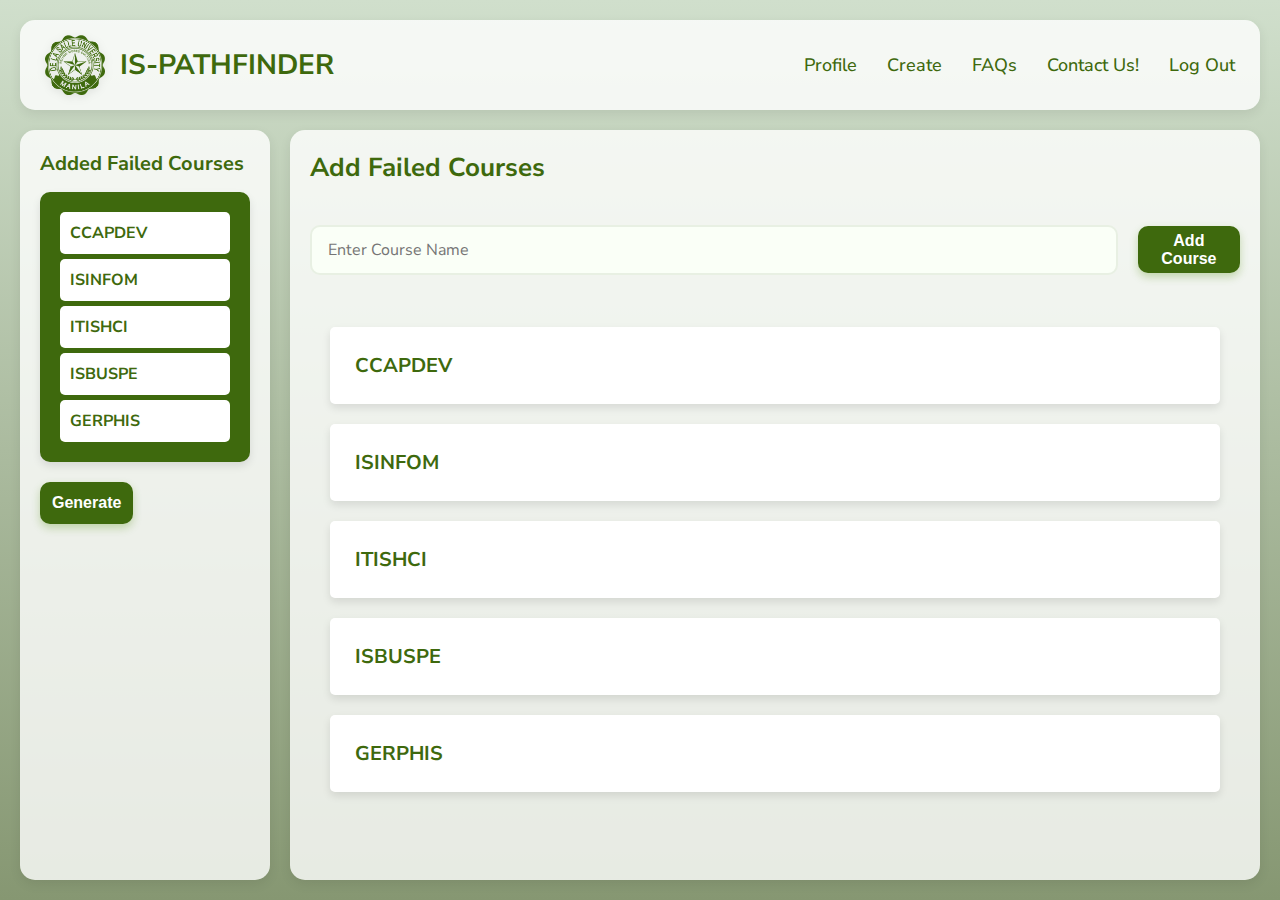
<file: index.html>
<!DOCTYPE html>

<head>
    <meta charset="UTF-8">
    <title>ID 124 - Course Management</title>
    <link rel="stylesheet" href="styles.css">
</head>

<body>
    <div class="container">
        <header class="topnav">
            <div class="logo-wrapper">
                <img src="images/logo.png" alt="Logo" class="logo">
                <h1>IS-PATHFINDER</h1>
            </div>
            <nav class="nav-links">
                <a href="user-profile.html">Profile</a>
                <a href="index.html">Create</a>
                <a href="faqs.html">FAQs</a>
                <a href="contact-us.html">Contact Us!</a>
                <a href="log-in.html">Log Out</a>
            </nav>
        </header>

        <div class="sidebar">
            <p>Added Failed Courses</p>
            <ul class="failed-course">
                <li>CCAPDEV</li>
                <li>ISINFOM</li>
                <li>ITISHCI</li>
                <li>ISBUSPE</li>
                <li>GERPHIS</li>
            </ul>
            <form>
                <button type="submit" class="generate-button">Generate</button>
            </form>
        </div>

        <div class="main">
            <p>Add Failed Courses</p>
            <form class="look-course">
                <input type="text" placeholder="Enter Course Name" class="user-info">
                <button type="submit" class="add-button">Add Course</button>
            </form>
            <br>
            <form class="results">
                <button type="submit">CCAPDEV</button>
                <button type="submit">ISINFOM</button>
                <button type="submit">ITISHCI</button>
                <button type="submit">ISBUSPE</button>
                <button type="submit">GERPHIS</button>
                <!--once submitted/clicked, course is added to fails-->
            </form>
        </div>
    </div>
</body>
</file>
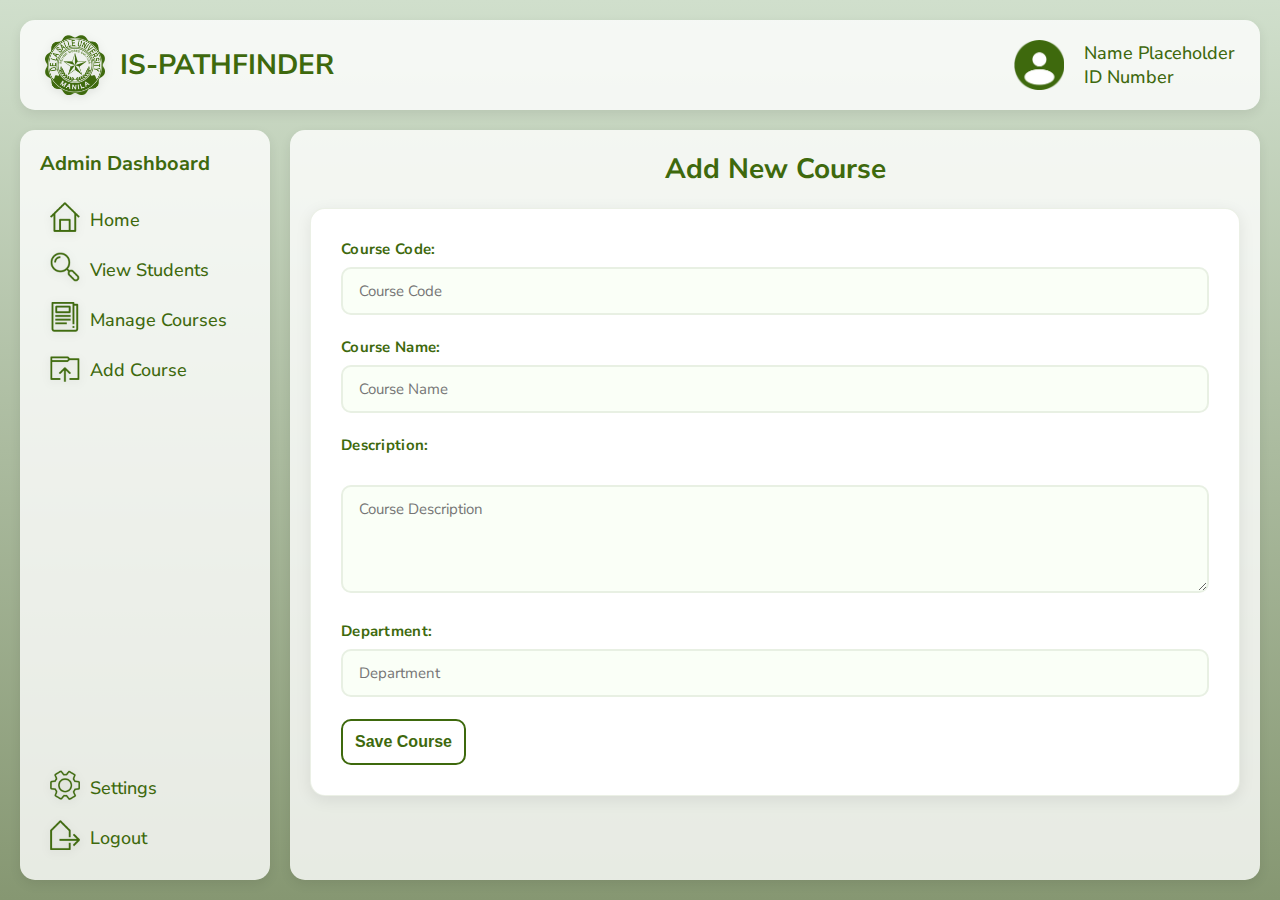
<file: add-course.html>
<!DOCTYPE html>
<head>
    <meta charset="UTF-8">
    <title>Admin Page - Course Management</title>
    <link rel="stylesheet" href="styles.css">
</head>

<body>
    <div class="container">
        <header class="topnav">
            <div class="logo-wrapper">
                <img src="images/logo.png" alt="Logo" class="logo">
                <h1>IS-PATHFINDER</h1>
            </div>
            <a class="nav-profile" href="admin-profile.html">
                <img src="images/profile_placeholder.png" alt="placeholder" class="profilepic">
                <div class="profile-text">
                    <p>Name Placeholder</p>
                    <p>ID Number</p>
                </div>
            </a>
        </header>

        <div class="sidebar">
            <p>Admin Dashboard</p>
            <a class="nav-btn" href="admin-page.html">
                <img src="images/home_icon.png" alt="Home" class="nav-icon">
                Home
            </a>
            <a class="nav-btn" href="view-students.html">
                <img src="images/viewstudents_icon.png" alt="View_Students" class="nav-icon">
                View Students
            </a>
            <a class="nav-btn" href="manage-courses.html">
                <img src="images/managecourses_icon.png" alt="Manage_Courses" class="nav-icon">
                Manage Courses
            </a>
            <a class="nav-btn" href="add-course.html">
                <img src="images/addcourse_icon.png" alt="Add_Course" class="nav-icon">
                Add Course
            </a>
            
            <div class="bottom-nav">
                <a class="nav-btn" href="admin-settings.html">
                <img src="images/settings_icon.png" alt="Settings" class="nav-icon">
                Settings
                </a>
                <a class="nav-btn" href="log-in.html">
                <img src="images/logout_icon.png" alt="Logout" class="nav-icon">
                Logout
                </a>
            </div>
        </div>

         <div class="main">
            <center>
                <h2>Add New Course</h2>   
            </center>

            <div class="course-profile">
                <form>
                    <label for="course-code">Course Code:</label>
                    <input type="text" id="course-code" name="course-code" placeholder="Course Code">
                    <br><br>

                    <label for="course-name">Course Name:</label>
                    <input type="text" id="course-name" name="course-name" placeholder="Course Name">
                    <br><br>

                    <label for="description">Description:</label><br>
                    <textarea id="description" name="description" rows="4" cols="50" placeholder="Course Description"></textarea>
                    <br><br>

                    <label for="department">Department:</label>
                    <input type="text" id="department" name="department" placeholder="Department">
                    <br><br>

                    <button class="save-button">Save Course</button>
                </form>
            </div>
        </div>
</body>
</file>
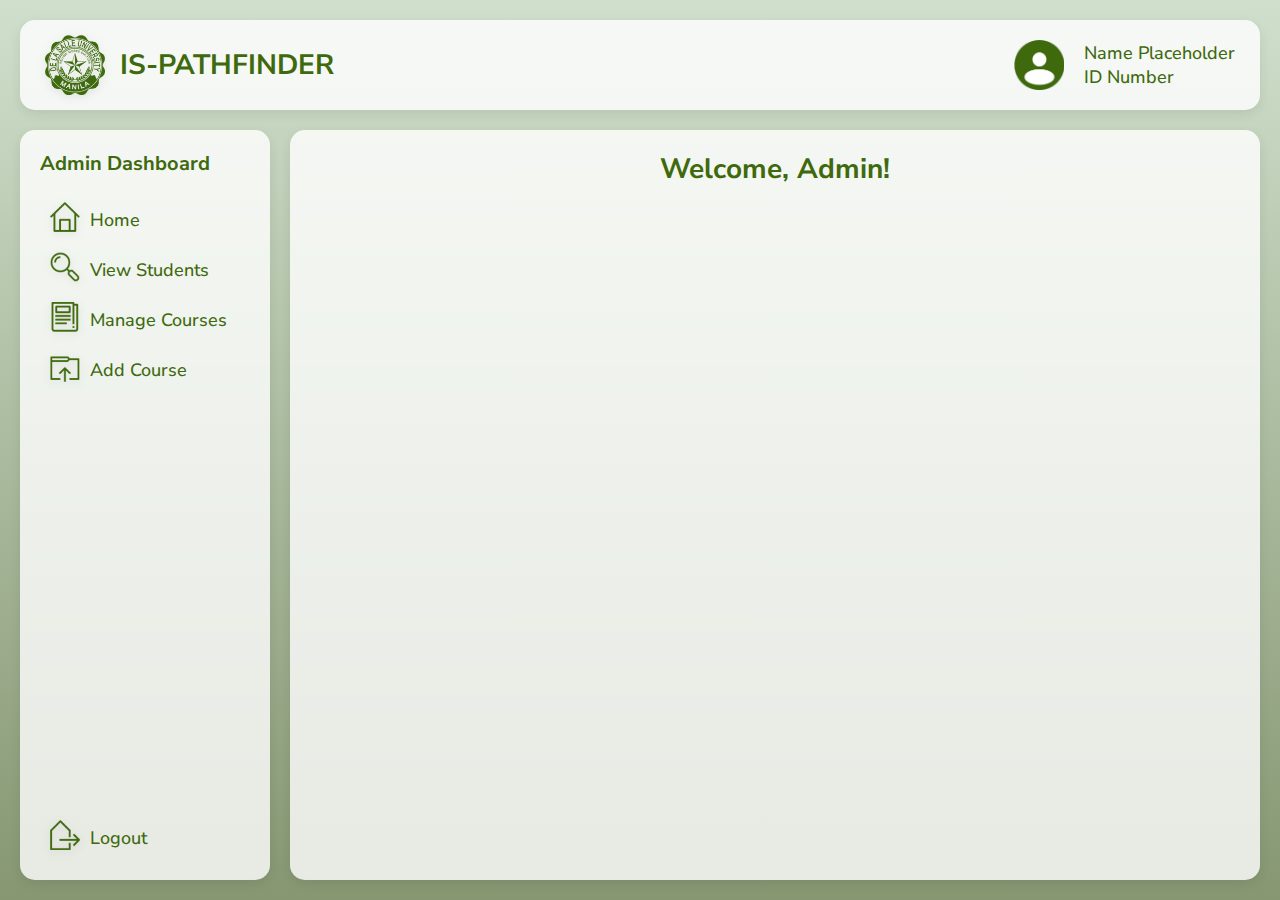
<file: admin-page.html>
<!DOCTYPE html>
<head>
    <meta charset="UTF-8">
    <title>Admin Page - Course Management</title>
    <link rel="stylesheet" href="styles.css">
</head>

<body>
    <div class="container">
        <header class="topnav">
            <div class="logo-wrapper">
                <img src="images/logo.png" alt="Logo" class="logo">
                <h1>IS-PATHFINDER</h1>
            </div>
            <a class="nav-profile" href="admin-profile.html">
                <img src="images/profile_placeholder.png" alt="placeholder" class="profilepic">
                <div class="profile-text">
                    <p>Name Placeholder</p>
                    <p>ID Number</p>
                </div>
            </a>
        </header>

        <div class="sidebar">
            <p>Admin Dashboard</p>
            <a class="nav-btn" href="admin-page.html">
                <img src="images/home_icon.png" alt="Home" class="nav-icon">
                Home
            </a>
            <a class="nav-btn" href="view-students.html">
                <img src="images/viewstudents_icon.png" alt="View_Students" class="nav-icon">
                View Students
            </a>
            <a class="nav-btn" href="manage-courses.html">
                <img src="images/managecourses_icon.png" alt="Manage_Courses" class="nav-icon">
                Manage Courses
            </a>
            <a class="nav-btn" href="add-course.html">
                <img src="images/addcourse_icon.png" alt="Add_Course" class="nav-icon">
                Add Course
            </a>

            <div class="bottom-nav">
                <!-- <a class="nav-btn" href="admin-settings.html">
                <img src="images/settings_icon.png" alt="Settings" class="nav-icon">
                Settings
                </a> -->
                <a class="nav-btn" href="log-in.html">
                <img src="images/logout_icon.png" alt="Logout" class="nav-icon">
                Logout
                </a>
            </div>
        </div>

        <div class="main">
            <h2>Welcome, Admin!</h2>
        </div>
    </div>
</body>
</file>
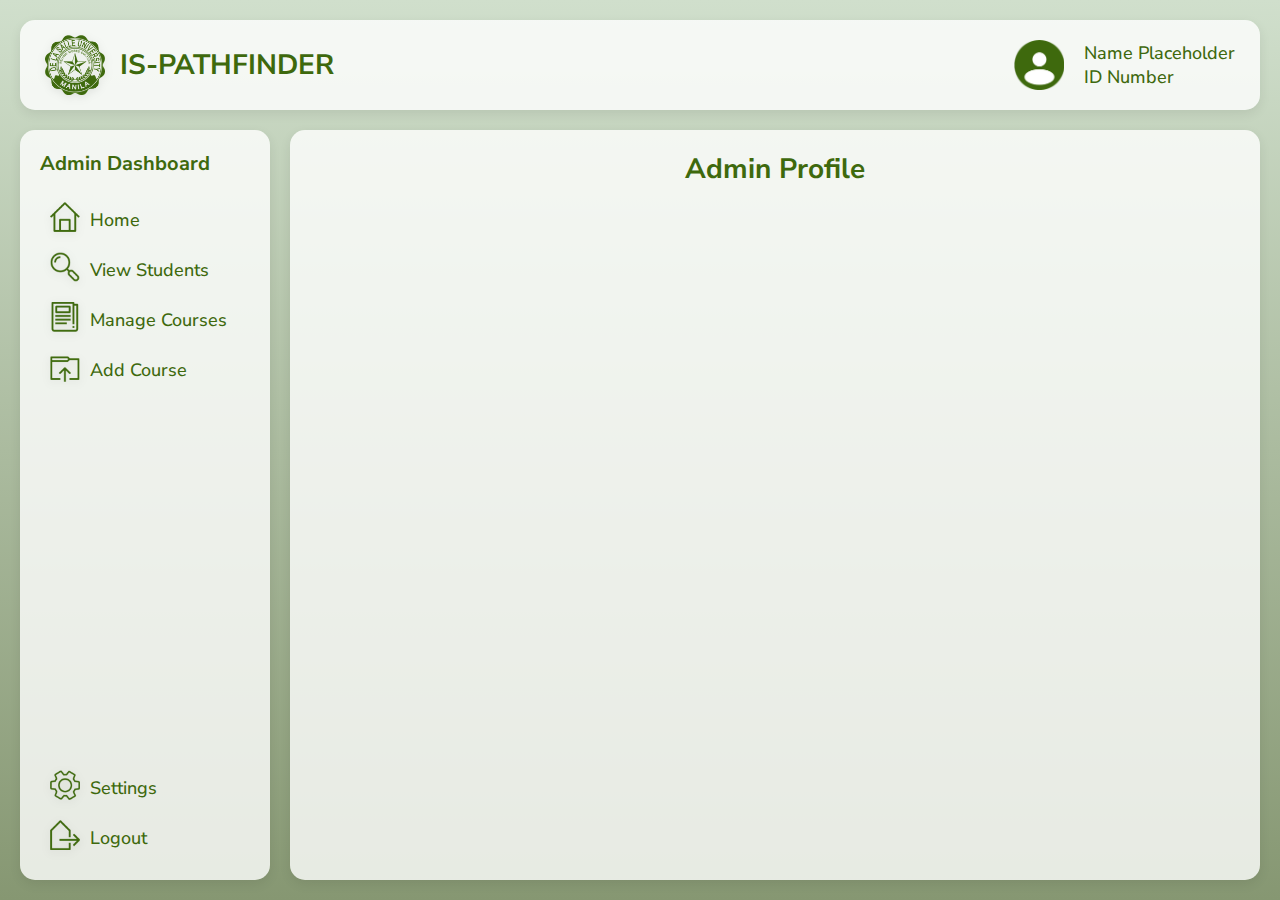
<file: admin-profile.html>
<!DOCTYPE html>
<head>
    <meta charset="UTF-8">
    <title>Admin Page - Course Management</title>
    <link rel="stylesheet" href="styles.css">
</head>

<body>
    <div class="container">
        <header class="topnav">
            <div class="logo-wrapper">
                <img src="images/logo.png" alt="Logo" class="logo">
                <h1>IS-PATHFINDER</h1>
            </div>
            <a class="nav-profile" href="admin-profile.html">
                <img src="images/profile_placeholder.png" alt="placeholder" class="profilepic">
                <div class="profile-text">
                    <p>Name Placeholder</p>
                    <p>ID Number</p>
                </div>
            </a>
        </header>

        <div class="sidebar">
            <p>Admin Dashboard</p>
            <a class="nav-btn" href="admin-page.html">
                <img src="images/home_icon.png" alt="Home" class="nav-icon">
                Home
            </a>
            <a class="nav-btn" href="view-students.html">
                <img src="images/viewstudents_icon.png" alt="View_Students" class="nav-icon">
                View Students
            </a>
            <a class="nav-btn" href="manage-courses.html">
                <img src="images/managecourses_icon.png" alt="Manage_Courses" class="nav-icon">
                Manage Courses
            </a>
            <a class="nav-btn" href="add-course.html">
                <img src="images/addcourse_icon.png" alt="Add_Course" class="nav-icon">
                Add Course
            </a>
            
            <div class="bottom-nav">
                <a class="nav-btn" href="admin-settings.html">
                <img src="images/settings_icon.png" alt="Settings" class="nav-icon">
                Settings
                </a>
                <a class="nav-btn" href="log-in.html">
                <img src="images/logout_icon.png" alt="Logout" class="nav-icon">
                Logout
                </a>
            </div>
        </div>

         <div class="main">
            <center>
                <h2>Admin Profile</h2>   
            </center>
        </div>
</body>
</file>
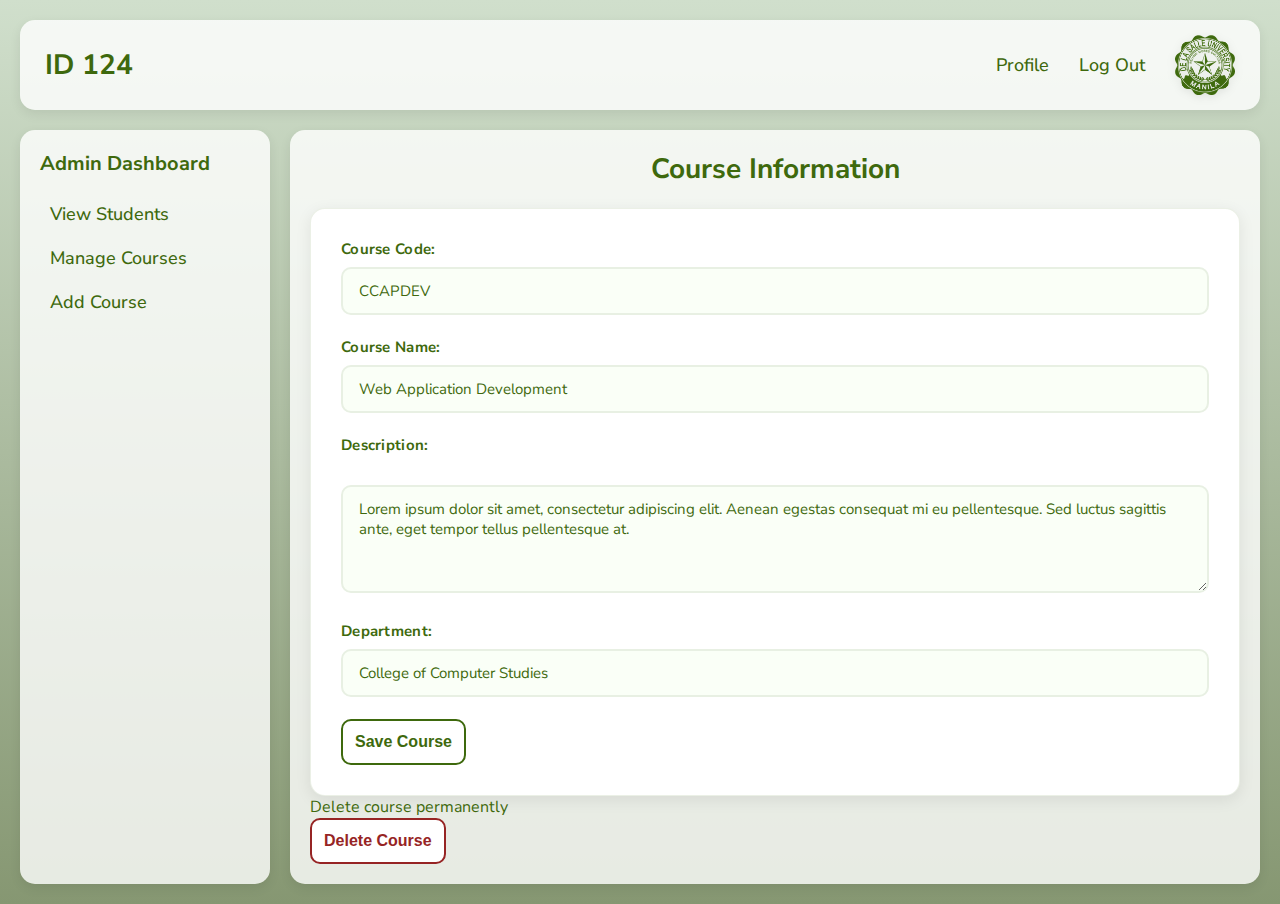
<file: adminview-course-profile.html>
<!DOCTYPE html>
<head>
    <meta charset="UTF-8">
    <title>Admin Page - Course Management</title>
    <link rel="stylesheet" href="styles.css">
</head>

<body>
    <div class="container">
        <header class="topnav">
            <h1>ID 124</h1>
            <nav class="nav-links">
                <a href="admin-profile.html">Profile</a>
                <a href="log-in.html">Log Out</a>
                <img src="images/logo.png" alt="Logo" class="logo">
            </nav>
        </header>

        <div class="sidebar">
            <p>Admin Dashboard</p>
            
            <a href="view-students.html" class="nav-btn">View Students</a>
            <a href="manage-courses.html" class="nav-btn">Manage Courses</a>
            <a href="add-course.html" class="nav-btn">Add Course</a>
        </div>

         <div class="main">
            <center>
                <h2>Course Information</h2>   
            </center>

            <div class="course-profile">
                <form>
                    <label for="course-code">Course Code:</label>
                    <input type="text" id="course-code" name="course-code" value="CCAPDEV">
                    <br><br>

                    <label for="course-name">Course Name:</label>
                    <input type="text" id="course-name" name="course-name" value="Web Application Development">
                    <br><br>

                    <label for="description">Description:</label><br>
                    <textarea id="description" name="description" rows="4" cols="50">Lorem ipsum dolor sit amet, consectetur adipiscing elit. Aenean egestas consequat mi eu pellentesque. Sed luctus sagittis ante, eget tempor tellus pellentesque at.</textarea>
                    <br><br>

                    <label for="department">Department:</label>
                    <input type="text" id="department" name="department" value="College of Computer Studies">
                    <br><br>

                    <button class="save-button">Save Course</button>
                </form>
            </div>

            <div class="delete-box">
                <p>Delete course permanently</p>
                <button class="delete-button">Delete Course</button>
            </div>
        </div>
</body>
</file>
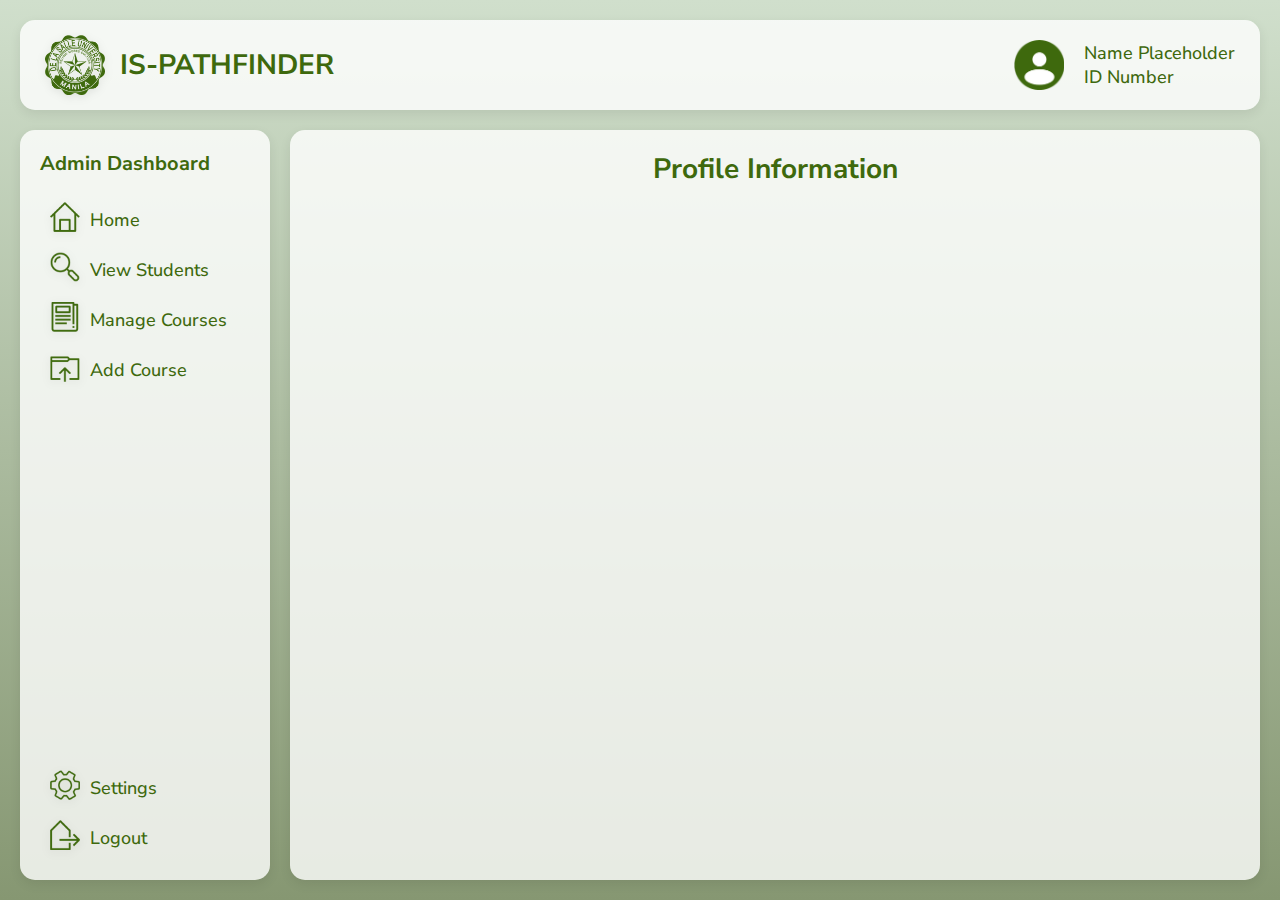
<file: adminview-user-profile.html>
<!DOCTYPE html>
<head>
    <meta charset="UTF-8">
    <title>Admin Page - Course Management</title>
    <link rel="stylesheet" href="styles.css">
</head>

<body>
    <div class="container">
        <header class="topnav">
            <div class="logo-wrapper">
                <img src="images/logo.png" alt="Logo" class="logo">
                <h1>IS-PATHFINDER</h1>
            </div>
            <a class="nav-profile" href="admin-profile.html">
                <img src="images/profile_placeholder.png" alt="placeholder" class="profilepic">
                <div class="profile-text">
                    <p>Name Placeholder</p>
                    <p>ID Number</p>
                </div>
            </a>
        </header>

        <div class="sidebar">
            <p>Admin Dashboard</p>
            <a class="nav-btn" href="admin-page.html">
                <img src="images/home_icon.png" alt="Home" class="nav-icon">
                Home
            </a>
            <a class="nav-btn" href="view-students.html">
                <img src="images/viewstudents_icon.png" alt="View_Students" class="nav-icon">
                View Students
            </a>
            <a class="nav-btn" href="manage-courses.html">
                <img src="images/managecourses_icon.png" alt="Manage_Courses" class="nav-icon">
                Manage Courses
            </a>
            <a class="nav-btn" href="add-course.html">
                <img src="images/addcourse_icon.png" alt="Add_Course" class="nav-icon">
                Add Course
            </a>
            
            <div class="bottom-nav">
                <a class="nav-btn" href="admin-settings.html">
                <img src="images/settings_icon.png" alt="Settings" class="nav-icon">
                Settings
                </a>
                <a class="nav-btn" href="log-in.html">
                <img src="images/logout_icon.png" alt="Logout" class="nav-icon">
                Logout
                </a>
            </div>
        </div>

         <div class="main">
            <center>
                <h2>Profile Information</h2>   
            </center>
        </div>
</body>
</file>
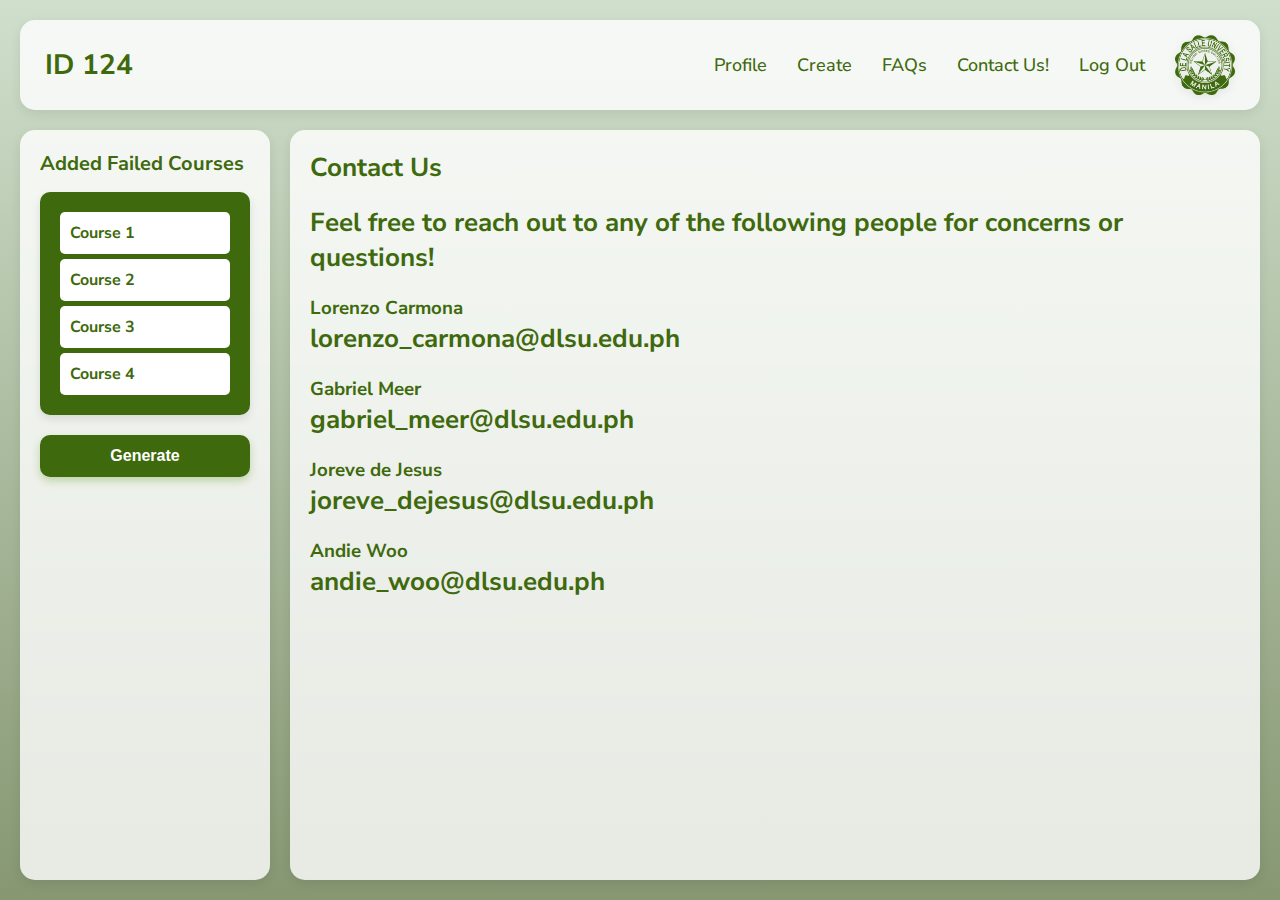
<file: contact-us.html>
<!DOCTYPE html>
<html lang="en">
<head>
    <meta charset="UTF-8">
    <title>ID 124 - Course Management</title>
    <link rel="stylesheet" href="styles.css">
</head>
<body>
<div class="container">
    <header class="topnav">
        <h1>ID 124</h1>
        <nav class="nav-links">
            <a href="user-profile.html">Profile</a>
            <a href="index.html">Create</a>
            <a href="faqs.html">FAQs</a>
            <a href="contact-us.html">Contact Us!</a>
            <a href="log-in.html">Log Out</a>
            <img src="images/logo.png" alt="Logo" class="logo">
        </nav>
    </header>


    <div class="sidebar">
        <p>Added Failed Courses</p>
        <ul class="failed-course">
            <li>Course 1</li>
            <li>Course 2</li>
            <li>Course 3</li>
            <li>Course 4</li>
        </ul>
        <button>Generate</button>
    </div>

    <div class="main">
        <p>Contact Us</p>

        <p class="ans"> Feel free to reach out to any of the following people for concerns or questions! </p>
        <h3> Lorenzo Carmona </h3>
        <p class="ans"> lorenzo_carmona@dlsu.edu.ph
        <h3> Gabriel Meer </h3>
        <p class="ans"> gabriel_meer@dlsu.edu.ph </p>
        <h3> Joreve de Jesus </h3>
        <p class="ans"> joreve_dejesus@dlsu.edu.ph </p>
        <h3> Andie Woo </h3>
        <p class="ans"> andie_woo@dlsu.edu.ph </p>
    </div>
</div>
</body>
</html>
</file>
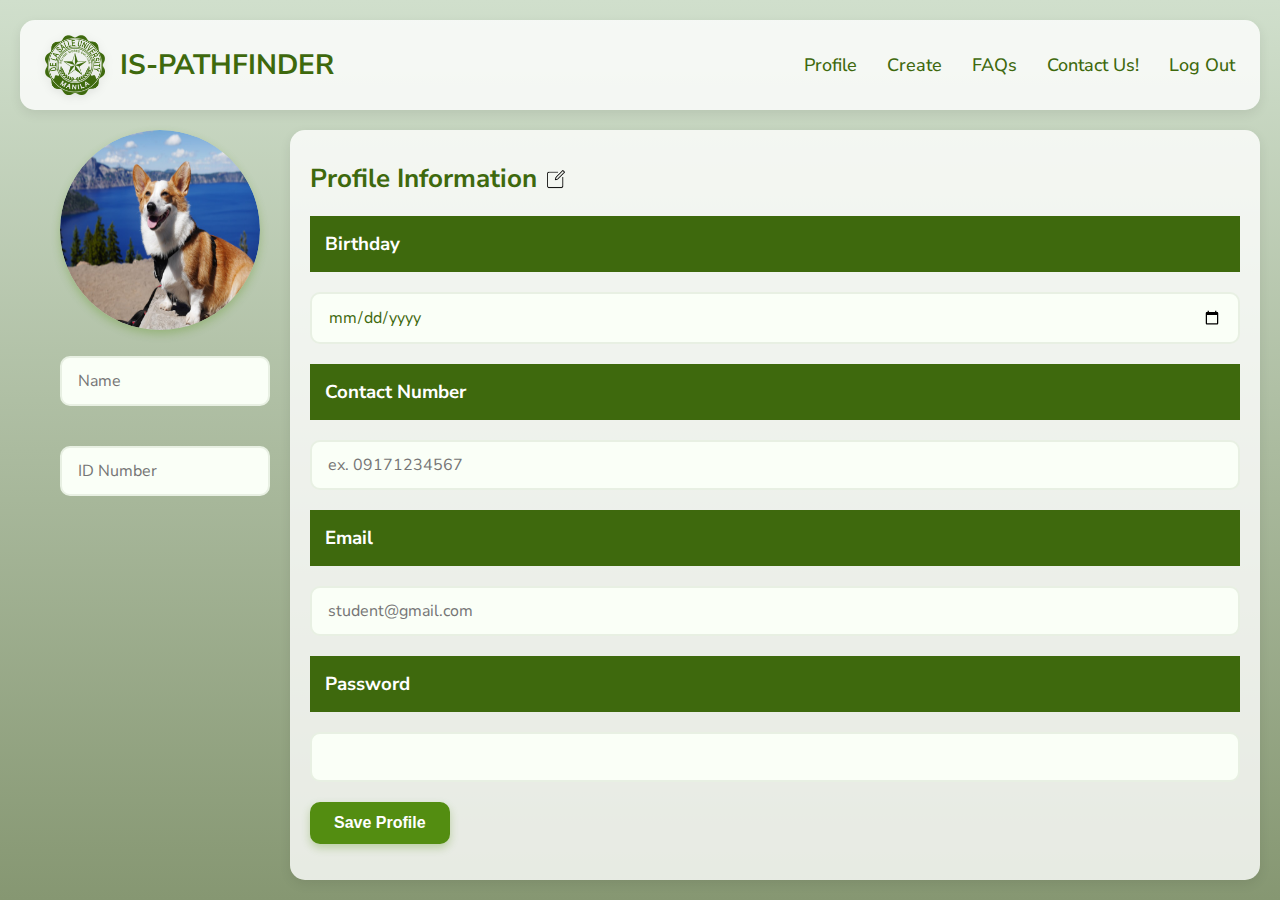
<file: edit-user-profile.html>
<!DOCTYPE html>
<html lang="en">
<head>
    <meta charset="UTF-8">
    <title>ID 124 - Course Management</title>
    <link rel="stylesheet" href="styles.css">
</head>
<body>
<div class="container">
    <header class="topnav">
        <div class="logo-wrapper">
            <img src="images/logo.png" alt="Logo" class="logo">
            <h1>IS-PATHFINDER</h1>
        </div>
        <nav class="nav-links">
            <a href="user-profile.html">Profile</a>
            <a href="index.html">Create</a>
            <a href="faqs.html">FAQs</a>
            <a href="contact-us.html">Contact Us!</a>
            <a href="log-in.html">Log Out</a>
        </nav>
    </header>

    <div class="profile-info">
        <button class="edit-pfp">
            <img src="images/pfp-sample.jpg" id="pfp">
            <div class="camera-overlay">
                <img src="images/camera-logo.png" id="camera-logo" alt="Edit Profile">
            </div>
        </button>
        <input type="text" class="user-info" id="user-name" placeholder="Name">
        <input type="text" class="user-info" id="user-id" placeholder="ID Number">
    </div>
    <div class="main">
        <div class="edit-info">
            <p>Profile Information</p>
            <a href="edit-user-profile.html">
                <button class="editprofile-button">
                    <img src="images/edit-button.png" class="edit-logo">
                </button>
            </a>
        </div>
        <form>
            <h3 class="profile-label"> Birthday </h3>
            <input type="date" class="user-info" id="user-birthday" placeholder="Birthday">
            <h3 class="profile-label"> Contact Number </h3>
            <input type="text" class="user-info" id="user-contact" placeholder="ex. 09171234567">
            <h3 class="profile-label"> Email </h3>
            <input type="text" class="user-info" id="user-email" placeholder="student@gmail.com">
            <h3 class="profile-label"> Password </h3>
            <input type="password" class="user-info" id="user-insert">
            <br>
            <button type="submit" class="profile-button"> Save Profile </button>
        </form>
    </div>
</div>
</body>
</html>
</file>
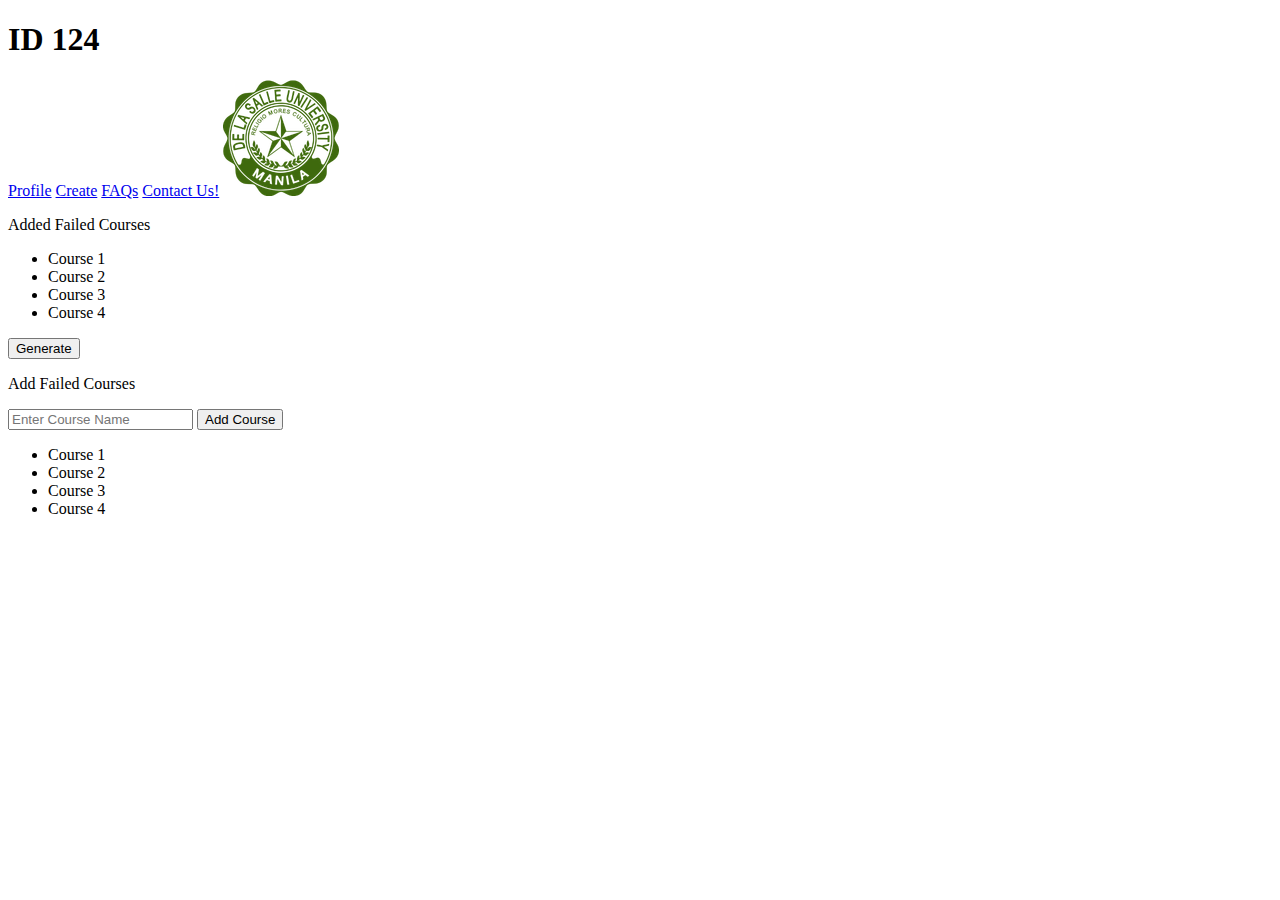
<file: faqs.html>
<!DOCTYPE html>
<html lang="en">
<head>
    <meta charset="UTF-8">
    <title>ID 124 - Course Management</title>
</head>
<body>
    <div class="container">
        <header class="topnav">
            <h1>ID 124</h1>
            <nav class="nav-links">
                <a href="#">Profile</a>
                <a href="#">Create</a>
                <a href="#">FAQs</a>
                <a href="#">Contact Us!</a>
                <img src="images/logo.png" alt="Logo" class="logo">
            </nav>
        </header>


        <div class="sidebar">
            <p>Added Failed Courses</p>
            <ul class="failed-course">
                <li>Course 1</li>
                <li>Course 2</li>
                <li>Course 3</li>
                <li>Course 4</li>
            </ul>
            <button>Generate</button>
        </div>

        <div class="main">
            <p>Add Failed Courses</p>
            <input type="text" placeholder="Enter Course Name" class="course-input">
            <button class="add-button">Add Course</button>

            <ul class="results-course">
                <li>Course 1</li>
                <li>Course 2</li>
                <li>Course 3</li>
                <li>Course 4</li>
            </ul>
        </div>
    </div>
</body>
</html>
</file>
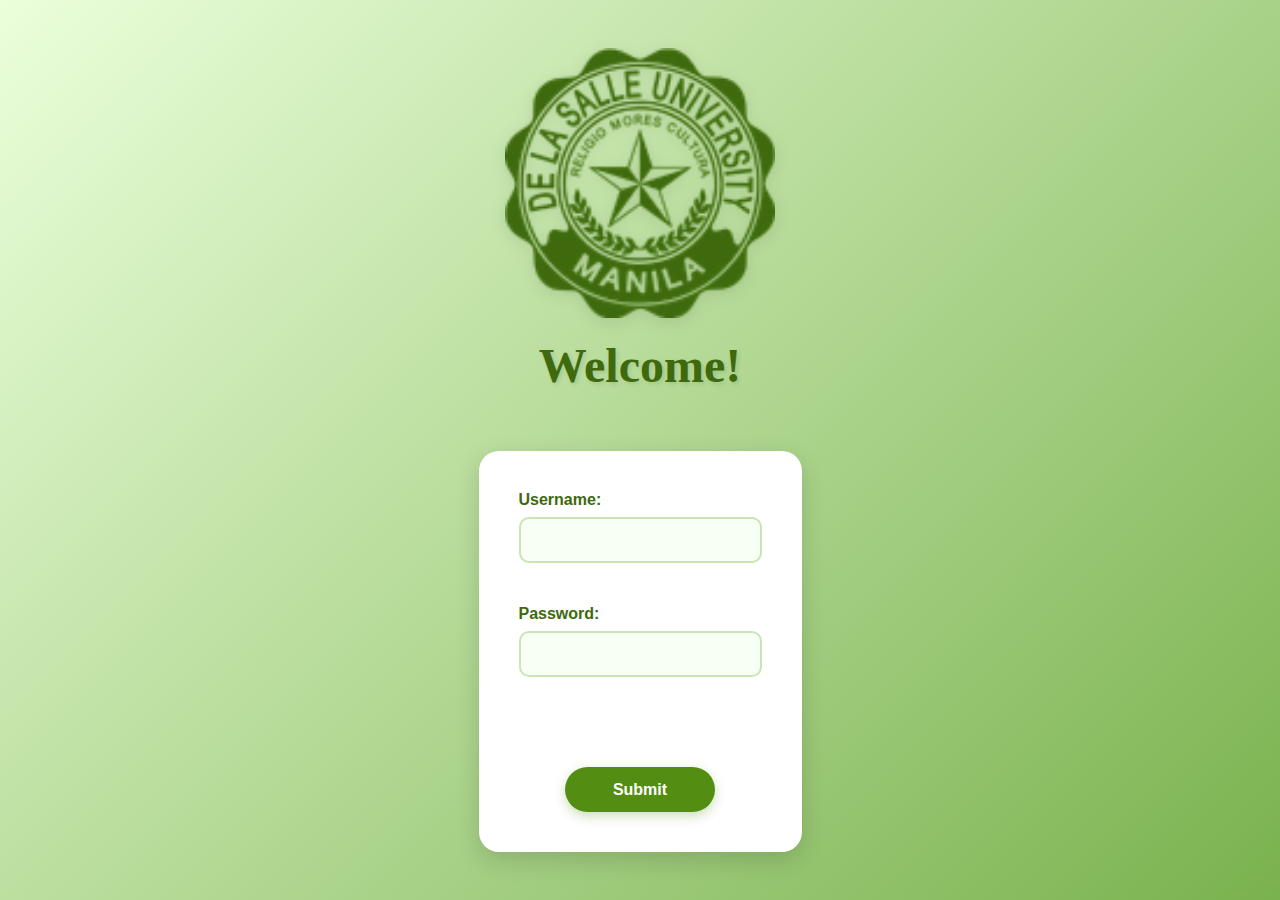
<file: log-in.html>
<!DOCTYPE HTML>
<html>

<head>
  <meta charset="UTF-8">
  <title>ID 124 - Course Management</title>
  <link rel="stylesheet" href="log-in.css">
</head>

<body>
  <div>
    <img src="images/logo.png" id="dlsu">
    <h1 id="welcome"> Welcome! </h1>
  </div>
  <br>
  <div>
    <form id="loginForm" onsubmit="return redirectToPage(event)">
      <div class="data">
        <label class="info"> Username: </label>
        <input type="text" id="username" class="button">
      </div>
      <br>
      <div class="data">
        <label class="info"> Password: </label>
        <input type="password" id="password" class="button">
      </div>
      <br> <br>
      <div>
        <input type="submit" id="send">
      </div>
    </form>
  </div>

  <script src="script.js"></script>
</body>

</html>
</file>
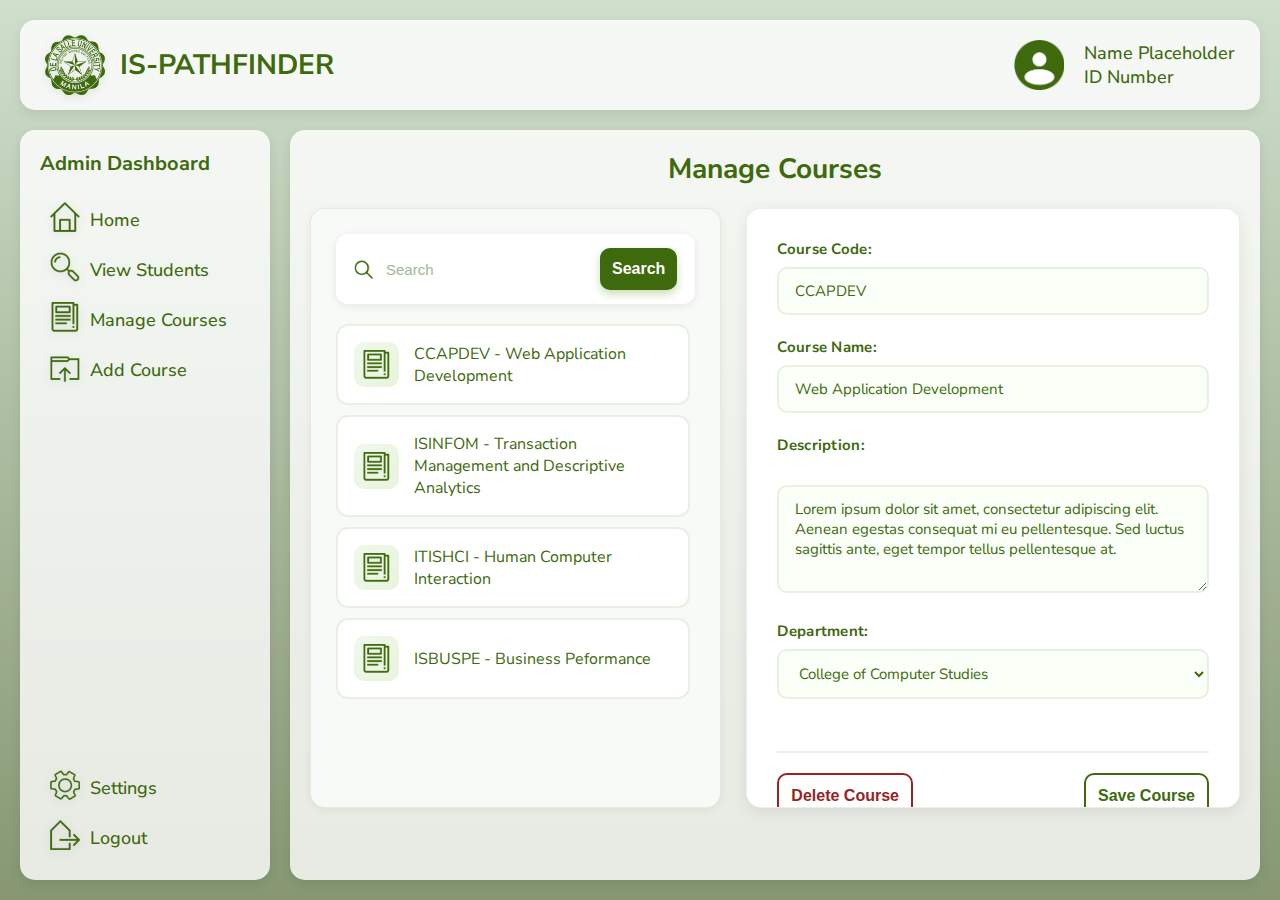
<file: manage-courses.html>
<!DOCTYPE html>
<head>
    <meta charset="UTF-8">
    <title>Admin Page - Course Management</title>
    <link rel="stylesheet" href="styles.css">
</head>

<body>
    <div class="container">
        <header class="topnav">
            <div class="logo-wrapper">
                <img src="images/logo.png" alt="Logo" class="logo">
                <h1>IS-PATHFINDER</h1>
            </div>
            <a class="nav-profile" href="admin-profile.html">
                <img src="images/profile_placeholder.png" alt="placeholder" class="profilepic">
                <div class="profile-text">
                    <p>Name Placeholder</p>
                    <p>ID Number</p>
                </div>
            </a>
        </header>

        <div class="sidebar">
            <p>Admin Dashboard</p>
            <a class="nav-btn" href="admin-page.html">
                <img src="images/home_icon.png" alt="Home" class="nav-icon">
                Home
            </a>
            <a class="nav-btn" href="view-students.html">
                <img src="images/viewstudents_icon.png" alt="View_Students" class="nav-icon">
                View Students
            </a>
            <a class="nav-btn" href="manage-courses.html">
                <img src="images/managecourses_icon.png" alt="Manage_Courses" class="nav-icon">
                Manage Courses
            </a>
            <a class="nav-btn" href="add-course.html">
                <img src="images/addcourse_icon.png" alt="Add_Course" class="nav-icon">
                Add Course
            </a>
            
            <div class="bottom-nav">
                <a class="nav-btn" href="admin-settings.html">
                <img src="images/settings_icon.png" alt="Settings" class="nav-icon">
                Settings
                </a>
                <a class="nav-btn" href="log-in.html">
                <img src="images/logout_icon.png" alt="Logout" class="nav-icon">
                Logout
                </a>
            </div>
        </div>

        <div class="main">
            <h2>Manage Courses</h2>
            <div class="manage-courses">
                <div class="nav-course">
                    <div class="search-wrapper">
                        <div class="search-section">
                                <img src="images/search_icon.png" alt="Search Icon" class="search-icon">
                                <input type="text" placeholder="Search" class="course-input">
                                <button class="add-button">Search</button>
                        </div>
                    </div>
                    <div class="course-display">
                        <ul id="course-list">
                            <li class="course-item">
                                <img src="images/managecourses_icon.png" alt="Course Icon" class="course-icon">
                                CCAPDEV - Web Application Development
                            </li>
                            <li class="course-item">
                                <img src="images/managecourses_icon.png" alt="Course Icon" class="course-icon">
                                ISINFOM - Transaction Management and Descriptive Analytics
                            </li>
                            <li class="course-item">
                                <img src="images/managecourses_icon.png" alt="Course Icon" class="course-icon">
                                ITISHCI - Human Computer Interaction
                            </li>
                            <li class="course-item">
                                <img src="images/managecourses_icon.png" alt="Course Icon" class="course-icon">
                                ISBUSPE - Business Peformance
                            </li>
                        </ul>
                    </div>
                </div>

                <div class="course-profile">
                    <form>
                        <label for="course-code">Course Code:</label>
                        <input type="text" id="course-code" name="course-code" value="CCAPDEV">
                        <br><br>

                        <label for="course-name">Course Name:</label>
                        <input type="text" id="course-name" name="course-name" value="Web Application Development">
                        <br><br>

                        <label for="description">Description:</label><br>
                        <textarea id="description" name="description" rows="4" cols="50">Lorem ipsum dolor sit amet, consectetur adipiscing elit. Aenean egestas consequat mi eu pellentesque. Sed luctus sagittis ante, eget tempor tellus pellentesque at.</textarea>
                        <br><br>

                        <label for="department">Department:</label>
                        <select id="department" name="department">
                            <option value="ccs">College of Computer Studies</option>
                            <option value="cob">College of Business</option>
                            <option value="cla">College of Liberal Arts</option>
                            <option value="gcoe">Gokongwei College of Engineering</option>
                        </select>
                        <br><br>
                        
                        <div class="course-profile-btn">
                            <button type="button" class="delete-button">Delete Course</button>
                            <button type="button" class="save-button">Save Course</button>
                        </div>
                    </form>
                </div>
            </div>
        </div>

        <!-- <div class="main">
            <p>Search Course</p>
            <input type="text" placeholder="Enter Course Name" class="course-input">
            <button class="add-button">Search</button>

            <ul class="results" id="course-list">
                <li class="course-item">Course 1</li>
                <li class="course-item">Course 2</li>
                <li class="course-item">Course 3</li>
                <li class="course-item">Course 4</li>
            </ul>
        </div>
        -->
    </div>

    <script src="script.js"></script>
</body>
</file>
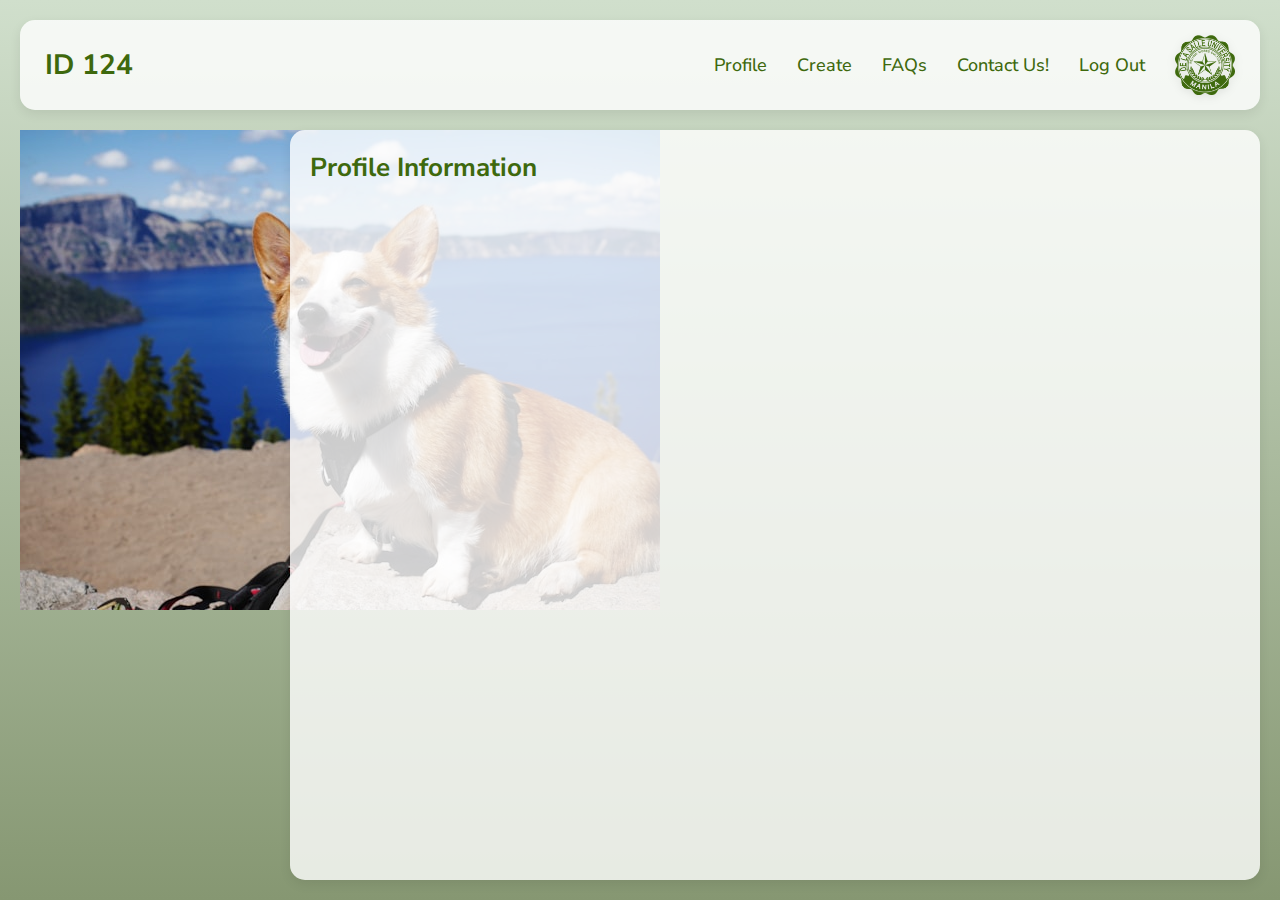
<file: user-profile.html>
<!DOCTYPE html>
<html lang="en">
<head>
    <meta charset="UTF-8">
    <title>ID 124 - Course Management</title>
    <link rel="stylesheet" href="styles.css">
</head>
<body>
<div class="container">
    <header class="topnav">
        <h1>ID 124</h1>
        <nav class="nav-links">
            <a href="user-profile.html">Profile</a>
            <a href="index.html">Create</a>
            <a href="faqs.html">FAQs</a>
            <a href="contact-us.html">Contact Us!</a>
            <a href="log-in.html">Log Out</a>
            <img src="images/logo.png" alt="Logo" class="logo">
        </nav>
    </header>
    <div>
        <!-- turn into pfp chosen by user -->
        <!-- when hovering on pfp, it shows camera logo  and turns a bit gray (edit option) -->
        <img src="images/pfp-sample.jpg" id="pfp">
        <!-- <h1> [USERNAME INPUT] + edit logo(button) -->
        <!-- <h2> [FULL ID NUM] -->

    </div>
    <div class="main">
        <p>Profile Information</p>

    </div>
</div>
</body>
</html>
</file>
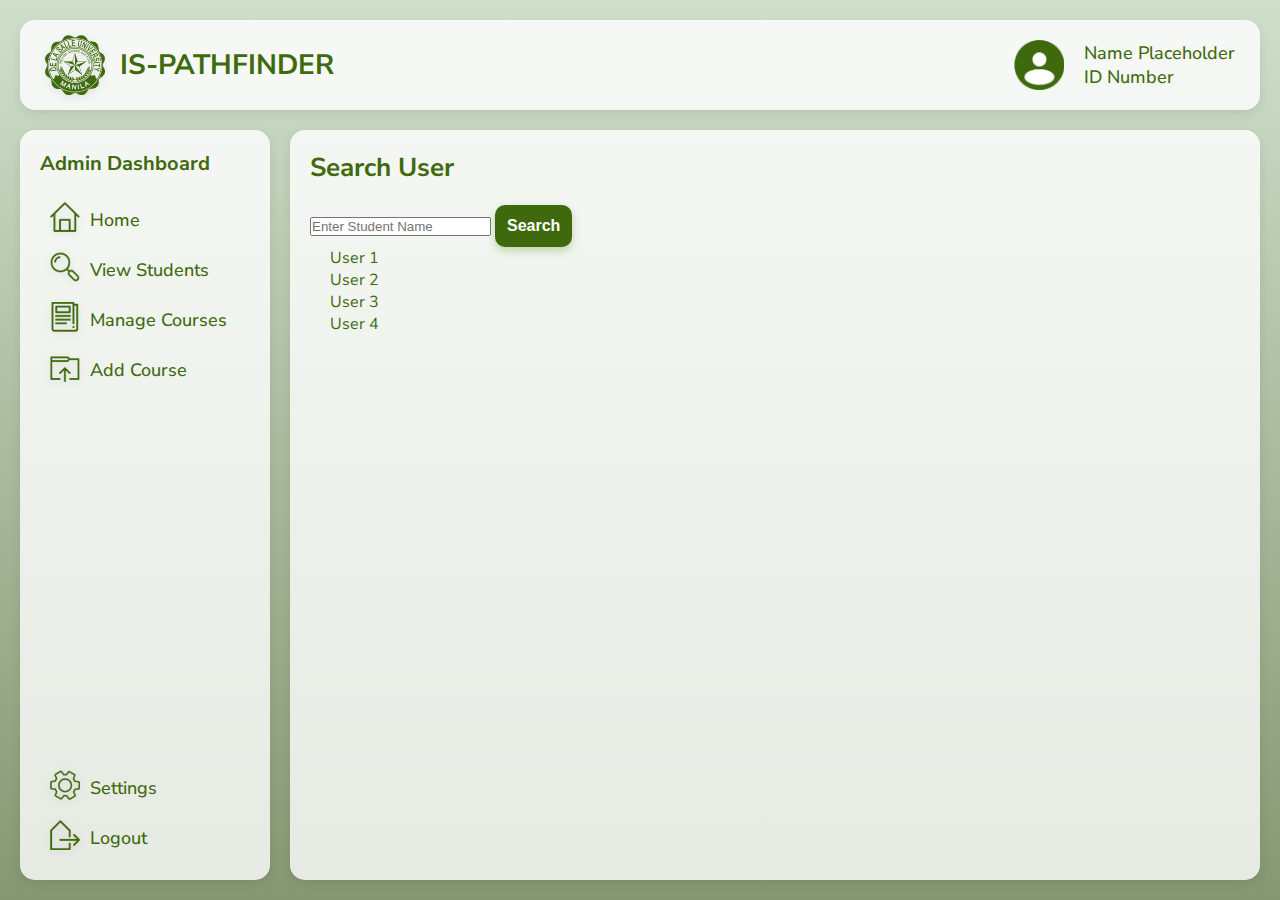
<file: view-students.html>
<!DOCTYPE html>
<head>
    <meta charset="UTF-8">
    <title>Admin Page - Course Management</title>
    <link rel="stylesheet" href="styles.css">
</head>

<body>
    <div class="container">
        <header class="topnav">
            <div class="logo-wrapper">
                <img src="images/logo.png" alt="Logo" class="logo">
                <h1>IS-PATHFINDER</h1>
            </div>
            <a class="nav-profile" href="admin-profile.html">
                <img src="images/profile_placeholder.png" alt="placeholder" class="profilepic">
                <div class="profile-text">
                    <p>Name Placeholder</p>
                    <p>ID Number</p>
                </div>
            </a>
        </header>

        <div class="sidebar">
            <p>Admin Dashboard</p>
            <a class="nav-btn" href="admin-page.html">
                <img src="images/home_icon.png" alt="Home" class="nav-icon">
                Home
            </a>
            <a class="nav-btn" href="view-students.html">
                <img src="images/viewstudents_icon.png" alt="View_Students" class="nav-icon">
                View Students
            </a>
            <a class="nav-btn" href="manage-courses.html">
                <img src="images/managecourses_icon.png" alt="Manage_Courses" class="nav-icon">
                Manage Courses
            </a>
            <a class="nav-btn" href="add-course.html">
                <img src="images/addcourse_icon.png" alt="Add_Course" class="nav-icon">
                Add Course
            </a>
            
            <div class="bottom-nav">
                <a class="nav-btn" href="admin-settings.html">
                <img src="images/settings_icon.png" alt="Settings" class="nav-icon">
                Settings
                </a>
                <a class="nav-btn" href="log-in.html">
                <img src="images/logout_icon.png" alt="Logout" class="nav-icon">
                Logout
                </a>
            </div>
        </div>

        <div class="main">
            <p>Search User</p>
            <input type="text" placeholder="Enter Student Name" class="course-input">
            <button class="add-button">Search</button>

            <ul class="results" id="user-list">
                <li class="user-item">User 1</li>
                <li class="user-item">User 2</li>
                <li class="user-item">User 3</li>
                <li class="user-item">User 4</li>
            </ul>
        </div>
    </div>
    <script src="script.js"></script>
</body>
</file>
<file: styles.css>
@import url('https://fonts.googleapis.com/css2?family=Nunito+Sans:ital,opsz,wght@0,6..12,200..1000;1,6..12,200..1000&display=swap');

/* DEFAULT STYLES */
* {
    box-sizing: border-box;
    margin: 0;
    padding: 0;
}

body {
    background-image: linear-gradient(to bottom, #d0dfcc, #869772);
    font-family: "Nunito Sans", sans-serif;
    min-height: 100vh;
}

.container {
    max-width: 100%;
    margin: 0 auto;
    padding: 20px;
    display: grid;
    grid-template-columns: 250px 1fr;
    grid-template-rows: auto 1fr;
    gap: 20px;
    min-height: 100vh;
}

button {
    background-color: #3e690d;
    color: white;
    border: none;
    padding: 12px 12px;
    border-radius: 10px;
    cursor: pointer;
    font-size: 16px;
    font-weight: bold;
    transition: all 0.3s ease;
    box-shadow: 0 4px 8px rgba(83, 141, 17, 0.3);
}

button:hover {
    background-color: #3f6f0c;
    transform: translateY(-2px);
    box-shadow: 0 6px 12px rgba(83, 141, 17, 0.4);
}

/* Login Page */
.login-body {
  background-image: linear-gradient(to bottom, #d0dfcc, #869772);
  display: flex;
  flex-direction: column;
  justify-content: center;
  align-items: center;
  padding: 20px;
}

.login-container {
    color: #3e690d;
    background-color: rgba(255, 255, 255, 0.8);
    border-radius: 15px;
    padding: 40px 100px;
    box-shadow: 0 4px 12px rgba(0, 0, 0, 0.08);
}

#dlsu {
  width: 100px;
  max-width: 90%;
  display: block;
  margin: 0 auto 20px;
  filter: drop-shadow(0 4px 8px rgba(0, 0, 0, 0.1));
}

.login-label {
    text-align: center;
    margin-bottom: 30px;
}

.data-login {
  display: flex;
  flex-direction: column;
  gap: 8px;
  margin-bottom: 24px;
}

.login-info {
  color: #3e690d;
  font-weight: 600;
  font-size: 16px;
  text-align: left;
}

.login-body input {
  background-color: #f8fff4;
  border-radius: 10px;
  border: 2px solid #c8e6b4;
  padding: 12px 16px;
  width: 100%;
  font-size: 16px;
  transition: all 0.3s ease;
}

.login-body input:focus {
  outline: none;
  background-color: white;
  border-color: #7ab24e;
  box-shadow: 0 0 0 3px rgba(122, 178, 78, 0.2);
}

#login-send {
  display: block;
  margin: 30px auto 0;
  width: 150px;
  height: 45px;
  border-radius: 25px;
  border: none;
  background-color: #3e690d;
  color: white;
  font-size: 16px;
  font-weight: 600;
  cursor: pointer;
  transition: all 0.3s ease;
  box-shadow: 0 4px 12px rgba(83, 141, 17, 0.3);
}

#login-send:hover {
  transform: translateY(-2px);
  box-shadow: 0 6px 16px rgba(83, 141, 17, 0.4);
}

/* FAQ and Contact Us*/
.container-full {
        min-height: 100vh;
        padding: 20px;
        display: flex;
        flex-direction: column;
}

.main-info {
    flex: 1;
    color: #3e690d;
    background-color: rgba(255, 255, 255, 0.8);
    border-radius: 15px;
    padding: 20px;
    box-shadow: 0 4px 12px rgba(0, 0, 0, 0.08);
    margin-top: 20px;
}

.main-info .ans {
    font-weight: normal;
    font-size: 15px;
    margin-bottom: 20px;
    color: #3e690d;
    text-align: left;
}

.main-info h3 {
    font-size: 25px;
    font-weight: bold;
}

.main-info .bullet {
    font-weight: normal;
    font-size: 15px;
    margin-bottom: 20px;
    margin-left: 20px;
    color: #3e690d;
}

/* Header Styles */
.topnav {
    grid-column: 1/-1;
    display: flex;
    justify-content: space-between;
    align-items: center;
    background-color: rgba(255, 255, 255, 0.8);
    border-radius: 15px;
    padding: 15px 25px;
    box-shadow: 0 4px 12px rgba(0, 0, 0, 0.08);
}

.topnav h1 {
    color: #3e690d;
    font-size: 28px;
    font-weight: bold;
}

.logo-wrapper {
    display: flex;
    align-items: center;
    gap: 15px;
}

.logo {
    width: 60px;
    height: 60px;
    object-fit: contain;
    filter: drop-shadow(0 2px 4px rgba(0, 0, 0, 0.1));
}

.nav-profile {
    display: flex;
    align-items: center;
    gap: 20px;
    color:#3e690d;
    cursor: pointer;
}

.nav-profile:hover {
    transform: translateY(-2px);
    filter: drop-shadow(0 2px 4px rgba(62, 105, 13, 0.5));
}

.profilepic {
    width: 50px;
    height: 50px;
}

.nav-links {
    display: flex;
    align-items: center;
    gap: 30px;
}

a {
    text-decoration: none;
    color: #3e690d;
    font-size: 18px;
    font-weight: 500;
    transition: all 0.3s ease;
    position: relative;
}

a::after {
    content: '';
    position: absolute;
    width: 0;
    height: 2px;
    bottom: -4px;
    left: 0;
    background-color: #538d11;
    transition: width 0.3s ease;
}

.nav-links a:hover::after {
    width: 100%;
}

/* Sidebar Styles */
.sidebar {
    grid-column: 1;
    background-color: #ffffffcc;
    border-radius: 15px;
    padding: 20px;
    display: flex;
    flex-direction: column;
    box-shadow: 0 4px 12px rgba(0, 0, 0, 0.08);
}

.sidebar>p {
    font-weight: bold;
    font-size: 20px;
    margin-bottom: 15px;
    color: #3e690d;
}

.failed-course {
    color: #3e690d;
    background: #3e690d;
    border: none;
    border-radius: 10px;
    padding: 15px 20px;
    list-style: none;
    margin-bottom: 20px;
    box-shadow: 0 4px 8px rgba(0, 0, 0, 0.1);
    font-weight: bold;
}

.failed-course li {
    padding: 10px;
    margin: 5px 0;
    background: white;
    border-radius: 5px;
    transition: background 0.3s ease;
}

.failed-course li:hover {
    background: #fafff7;
}

.nav-btn {
    color: #3e690d;
    display: flex;
    align-items: flex-end;
    gap: 10px;
    padding: 10px;
    list-style-type: none;
}

.nav-btn:hover {
    color: white;
    background-color: #3e690d;
    border-radius: 5px;
    cursor: pointer;
    transform: translateY(-2px);
    box-shadow: 0 6px 12px rgba(83, 141, 17, 0.4);
}

.nav-icon {
    width: 30px;
    height: 30px;
    object-fit: contain;
    transition: all 0.3s ease;
    filter: drop-shadow(0 2px 4px rgba(0, 0, 0, 0.1));
}

.nav-btn:hover .nav-icon {
    filter: drop-shadow(0 2px 4px rgba(255, 255, 255, 0.1)) invert(35%) sepia(100%) grayscale(100%) brightness(150%);
}

.bottom-nav {
    margin-top: auto;
    display: flex;
    flex-direction: column;
}

/* Main Content Styles */
.main {
    grid-column: 2;
    color: #3e690d;
    background-color: rgba(255, 255, 255, 0.8);
    border-radius: 15px;
    padding: 20px;
    box-shadow: 0 4px 12px rgba(0, 0, 0, 0.08);
}

.main h2 {
    font-size: 28px;
    font-weight: bold;
    text-align: center;
}

.main>p {
    font-weight: bold;
    font-size: 26px;
    margin-bottom: 20px;
    color: #3e690d;
}

.user-info {
    margin-top: 20px;
    margin-bottom: 20px;
    font-weight: normal;
    width: 100%;
    padding: 12px 16px;
    border: 2px solid #e8f0e3;
    border-radius: 10px;
    font-size: 16px;
    transition: all 0.3s ease;
    background: #fafff7;
    color: #3e690d;
    font-family: "Nunito Sans", sans-serif;
}

.user-info:focus, select:focus {
    outline: none;
    border-color: #3e690d;
    box-shadow: 0 0 0 3px rgba(122, 178, 78, 0.15);
    background: white;
}

#user-name {
    margin-top: 20px;
}

#user-id {
    margin-top: 20px;
}

.main .profile-label {
    background-color: #3e690d;
    padding: 15px;
    color: white;
}

.main .profile-button {
    background-color: #538d11;
    color: white;
    border: none;
    padding: 12px 24px;
    border-radius: 10px;
    cursor: pointer;
    font-size: 16px;
    font-weight: 600;
    transition: all 0.3s ease;
    box-shadow: 0 4px 8px rgba(83, 141, 17, 0.3);
}

.main .profile-button:hover {
    background-color: #3f6f0c;
    transform: translateY(-2px);
    box-shadow: 0 6px 12px rgba(83, 141, 17, 0.4);
}

.look-course {
    display: flex;
    justify-content: space-between;
    gap: 20px;
}

.look-course button {
    margin-top: 21px;
    height: 47px;
    display: flex;
    align-items: center;
   justify-content: center;
}

.results {
    color: #3e690d;
    border: none;
    border-radius: 10px;
    list-style: none;
    padding: 0 20px;
    margin: 0;
}

.results button {
    width: 100%;
    max-width: 100%;
    border: none;
    color: #3e690d;
    shadow-box: none;
    padding: 25px;
    margin: 10px 0;
    background: white;
    border-radius: 5px;
    transition: background 0.3s ease;
    box-shadow: 0 4px 8px rgba(0, 0, 0, 0.1);
    font-size: 20px;
    text-align: left;
    font-family: "Nunito Sans", sans-serif;
}

.results button:hover {
    border-color: #3e690d;
    border: 2px solid;
    transform: translateX(4px);
    box-shadow: 0 4px 12px rgba(122, 178, 78, 0.2);
    background-color: #fafff7;
    transition: all 0.3s ease;
}

/* User Profile */
.profile-info {
    margin-left: 40px;
    color: #3e690d;
}

.edit-pfp {
    position: relative;
    background: transparent;
    padding: 0;
    border: none;
    outline: none;
    display: inline-block;
    width: 200px;
    height: 200px;
    border-radius: 50%;
    overflow: hidden;
}

.edit-pfp #pfp {
    width: 100%;
    height: 100%;
    border-radius: 50%;
    display: block;
    transition: filter 0.3s ease;
}

.edit-pfp:hover #pfp {
    filter: grayscale(50%) brightness(80%);
    cursor: pointer;
}

#camera-logo {
    height: 50px;
}

.camera-overlay {
    position: absolute;
    top: 50%;
    left: 50%;
    transform: translate(-50%, -50%);
    width: 50px;  /* camera icon size */
    height: 50px;
    opacity: 0;
    transition: opacity 0.3s ease;
    pointer-events: none; /* so button click still works */
}

.edit-pfp:hover .camera-overlay {
    opacity: 1;
}

.edit-pfp:hover #camera-logo {
    opacity: 0.7;
}

.edit-info {
    font-weight: bold;
    font-size: 26px;
    margin-bottom: 20px;
    color: #3e690d;
    display: flex;
    align-items: flex-end;
    gap: 10px;
}

.edit-logo {
    height: 20px;
    margin-top: 20px;
}

.editprofile-button {
     background: transparent;
     border: none;
     padding: 0;
     box-shadow: none;
     transform: none;
}

.editprofile-button:hover {
    background: transparent;
    box-shadow: none;
    transform: none;
}

/* Manage Courses Styles */
.manage-courses {
    display: grid;
    grid-template-columns: 1fr 1.2fr;
    gap: 25px;
    flex: 1;
}

.nav-course {
    grid-column: 1;
    margin-top: 20px;
    padding: 25px;
    border-radius: 15px;
    background: #f8faf7;
    box-shadow: 0 2px 8px rgba(0, 0, 0, 0.06);
    border: 1px solid rgba(62, 105, 13, 0.1);
    display: flex;
    flex-direction: column;
    max-height: 600px;
}

.search-section {
    display: flex;
    align-items: center;
    gap: 12px;
    background: white;
    padding: 12px 16px;
    border-radius: 12px;
    box-shadow: 0 2px 8px rgba(0, 0, 0, 0.08);
    border: 2px solid transparent;
    transition: all 0.3s ease;
}

.search-section:focus-within {
    border-color: #3e690d;
    box-shadow: 0 4px 12px rgba(122, 178, 78, 0.2);
}

.search-icon {
    width: 20px;
    height: 20px;
}

.search-section input {
    flex: 1;
    font-size: 15px;
    padding: 0;
    border: none;
    background: transparent;
    box-shadow: none;
    color: #3e690d;
}

.search-section input:focus {
    outline: none;
    box-shadow: none;
}

.search-section input::placeholder {
    color: #a0b896;
}

.search-button {
    padding: 8px 16px;
    font-size: 14px;
    transition: all 0.3s ease;
}

.search-button:hover {
    transform: translateY(-1px);
    box-shadow: 0 6px 12px rgba(83, 141, 17, 0.4);
}

.course-display {
    flex: 1;
    overflow-y: auto;
    padding-right: 5px;
}

.course-display ul {
    margin-top: 20px;
    display: flex;
    flex-direction: column;
    gap: 10px;
}

.active-course-item {
    display: flex;
    align-items: center;
    color: #3e690d;
    border: 2px solid #3e690d !important;
    border-left: 15px solid #3e690d !important;
    background-color: #fafff7 !important;
    border-radius: 12px;
    padding: 16px;
    list-style-type: none;
    text-align: left;
    width: 100%;
    cursor: pointer;
    transition: all 0.3s ease;
    position: relative;
    box-shadow: 0 4px 12px rgba(122, 178, 78, 0.2);
}

.active-course-item:hover {
    border-color: #3e690d;
    transform: translateX(4px);
    box-shadow: 0 4px 12px rgba(122, 178, 78, 0.2);
    background-color: #fafff7;
}

.course-item {
    display: flex;
    align-items: center;
    color: #3e690d;
    background-color: white;
    border: 2px solid #e8f0e3;
    border-radius: 12px;
    padding: 16px;
    list-style-type: none;
    text-align: left;
    width: 100%;
    cursor: pointer;
    transition: all 0.3s ease;
    position: relative;
}

.course-item:hover {
    border-color: #3e690d;
    border-left: 15px solid #3e690d;
    transform: translateX(4px);
    box-shadow: 0 4px 12px rgba(122, 178, 78, 0.2);
    background-color: #fafff7;
}

.course-icon {
    width: 45px;
    height: 45px;
    object-fit: contain;
    margin-right: 15px;
    flex-shrink: 0;
    background: linear-gradient(135deg, #f0f8eb 0%, #e8f4dd 100%);
    padding: 8px;
    border-radius: 10px;
}

.course-item-text {
    display: flex;
    flex-direction: column;
    gap: 4px;
    flex: 1;
}

.course-code {
    font-weight: 700;
    font-size: 15px;
    color: #3e690d;
}

.course-name {
    font-weight: 400;
    font-size: 13px;
    color: #5a7a45;
    line-height: 1.3;
}

.course-profile {
    grid-column: 2;
    margin-top: 20px;
    padding: 30px;
    border-radius: 15px;
    background: white;
    box-shadow: 0 4px 16px rgba(0, 0, 0, 0.08);
    border: 1px solid rgba(62, 105, 13, 0.1);
    max-height: 600px;
    overflow-y: auto;
}

.course-profile h3 {
    color: #3e690d;
    font-size: 22px;
    margin-bottom: 20px;
    padding-bottom: 15px;
    border-bottom: 2px solid #e8f0e3;
}

.form-group {
    margin-bottom: 20px;
}

.course-profile label {
    font-size: 15px;
    font-weight: 700;
    color: #3e690d;
    margin-bottom: 8px;
    display: block;
    letter-spacing: 0.3px;
}

.course-profile input, select, textarea {
    width: 100%;
    padding: 12px 16px;
    border: 2px solid #e8f0e3;
    border-radius: 10px;
    font-size: 15px;
    margin-bottom: 0;
    transition: all 0.3s ease;
    box-shadow: none;
    background: #fafff7;
    color: #3e690d;
    font-family: "Nunito Sans", sans-serif;
}

.course-profile input:focus, select:focus, textarea:focus {
    outline: none;
    border-color: #3e690d;
    box-shadow: 0 0 0 3px rgba(122, 178, 78, 0.15);
    background: white;
}

.course-profile-btn {
    display: flex;
    justify-content: space-between;
    gap: 15px;
    margin-top: 30px;
    padding-top: 20px;
    border-top: 2px solid #e8f0e3;
}

.save-button {
    color: #3e690d;
    background-color: white;
    border: 2px solid #3e690d;
    box-shadow: none;
}

.save-button:hover {
    color: white;
}

.delete-button {
    color: #962424;
    background-color: white;
    border: 2px solid #962424;
    box-shadow: none;
}

.delete-button:hover {
    color: white;
    background-color: #962424;
    transform: translateY(-2px);
    box-shadow: 0 6px 12px rgba(141, 17, 17, 0.4);
}

.addcourse-profile-btn {
    display: flex;
    justify-content: flex-end;
    gap: 15px;
    margin-top: 30px;
    padding-top: 20px;
    border-top: 2px solid #e8f0e3;
}

.addcourse-button {
    padding: 8px 16px;
    transition: all 0.3s ease;
}

/* View Students Styles*/
.view-students {
    display: grid;
    grid-template-columns: 1fr 1.2fr;
    gap: 25px;
    flex: 1;
}

.nav-students {
    grid-column: 1;
    margin-top: 20px;
    padding: 25px;
    border-radius: 15px;
    background: #f8faf7;
    box-shadow: 0 2px 8px rgba(0, 0, 0, 0.06);
    border: 1px solid rgba(62, 105, 13, 0.1);
    display: flex;
    flex-direction: column;
    max-height: 600px;
}

.student-display {
    flex: 1;
    overflow-y: auto;
    padding-right: 5px;
}

.student-display ul {
    margin-top: 20px;
    display: flex;
    flex-direction: column;
    gap: 10px;
}

.active-student-item {
    display: flex;
    align-items: center;
    color: #3e690d;
    border: 2px solid #3e690d !important;
    border-left: 15px solid #3e690d !important;
    background-color: #fafff7 !important;
    border-radius: 12px;
    padding: 16px;
    list-style-type: none;
    text-align: left;
    width: 100%;
    cursor: pointer;
    transition: all 0.3s ease;
    position: relative;
    box-shadow: 0 4px 12px rgba(122, 178, 78, 0.2);
}

.active-student-item:hover {
    border-color: #3e690d;
    transform: translateX(4px);
    box-shadow: 0 4px 12px rgba(122, 178, 78, 0.2);
    background-color: #fafff7;
}

.student-item {
    display: flex;
    align-items: center;
    color: #3e690d;
    background-color: white;
    border: 2px solid #e8f0e3;
    border-radius: 12px;
    padding: 16px;
    list-style-type: none;
    text-align: left;
    width: 100%;
    cursor: pointer;
    transition: all 0.3s ease;
    position: relative;
}

.student-item:hover {
    border-color: #3e690d;
    border-left: 15px solid #3e690d;
    transform: translateX(4px);
    box-shadow: 0 4px 12px rgba(122, 178, 78, 0.2);
    background-color: #fafff7;
}

.student-icon {
    width: 45px;
    height: 45px;
    object-fit: contain;
    margin-right: 15px;
    flex-shrink: 0;
    background: linear-gradient(135deg, #f0f8eb 0%, #e8f4dd 100%);
    padding: 8px;
    border-radius: 10px;
}

.student-item-text {
    display: flex;
    flex-direction: column;
    gap: 4px;
    flex: 1;
}

.id-number {
    font-weight: 700;
    font-size: 15px;
    color: #3e690d;
}

.student-name {
    font-weight: 400;
    font-size: 15px;
    color: #5a7a45;
    line-height: 1.3;
}

.student-profile {
    grid-column: 2;
    margin-top: 20px;
    padding: 30px;
    border-radius: 15px;
    background: white;
    box-shadow: 0 4px 16px rgba(0, 0, 0, 0.08);
    border: 1px solid rgba(62, 105, 13, 0.1);
    max-height: 600px;
    overflow-y: auto;
}

.student-profile h3 {
    color: #3e690d;
    font-size: 22px;
    margin-bottom: 20px;
    padding-bottom: 15px;
    border-bottom: 2px solid #e8f0e3;
}

.student-profile label {
    font-size: 15px;
    font-weight: 700;
    color: #3e690d;
    margin-bottom: 8px;
    display: block;
    letter-spacing: 0.3px;
}

.student-profile input, select, textarea {
    width: 100%;
    padding: 12px 16px;
    border: 2px solid #e8f0e3;
    border-radius: 10px;
    font-size: 15px;
    margin-bottom: 0;
    transition: all 0.3s ease;
    box-shadow: none;
    background: #fafff7;
    color: #3e690d;
    font-family: "Nunito Sans", sans-serif;
}

.student-profile input:focus, select:focus, textarea:focus {
    outline: none;
    border-color: #3e690d;
    box-shadow: 0 0 0 3px rgba(122, 178, 78, 0.15);
    background: white;
}

.student-profile-btn {
    display: flex;
    justify-content: space-between;
    gap: 15px;
    margin-top: 30px;
    padding-top: 20px;
    border-top: 2px solid #e8f0e3;
}

/* Admin Profile Styles */
.admin-profile {
    display: flex;
    flex-direction: column;
    gap: 25px;
}

.profile-section {
    display: flex;
    align-items: center;
    gap: 30px;
    margin-top: 20px;
    padding: 35px;
    border-radius: 15px;
    background: white;
    box-shadow: 0 4px 16px rgba(0, 0, 0, 0.08);
    border: 1px solid rgba(62, 105, 13, 0.1);
}

.admin-profile-pic {
    width: 120px;
    height: 120px;
    border-radius: 50%;
    object-fit: cover;
    border: 4px solid #e8f0e3;
    box-shadow: 0 4px 12px rgba(0, 0, 0, 0.1);
    transition: all 0.3s ease;
}

.admin-profile-pic:hover {
    box-shadow: 0 0 0 3px rgba(122, 178, 78, 0.1);
    transform: scale(1.05);
}

.profile-info {
    flex: 1;
}

.admin-name {
    font-weight: bold;
    font-size: 32px;
    color: #3e690d;
    margin-bottom: 8px;
}

.admin-role {
    font-weight: 600;
    font-size: 18px;
    color: #7ab24e;
    padding: 6px 16px;
    background: linear-gradient(135deg, #f0f8eb 0%, #e8f4dd 100%);
    border-radius: 20px;
    display: inline-block;
}

.profile-information {
    display: flex;
    flex-direction: column;
    gap: 30px;
    margin-top: 0;
    padding: 35px;
    border-radius: 15px;
    background: white;
    box-shadow: 0 4px 16px rgba(0, 0, 0, 0.08);
    border: 1px solid rgba(62, 105, 13, 0.1);
}

.profile-information label {
    font-size: 15px;
    font-weight: 700;
    color: #3e690d;
    margin-bottom: 10px;
    display: block;
    letter-spacing: 0.3px;
}

.profile-information input {
    width: 100%;
    padding: 14px 18px;
    border: 2px solid #e8f0e3;
    border-radius: 12px;
    font-size: 16px;
    margin-bottom: 15px;
    transition: all 0.3s ease;
    box-shadow: none;
    background: #fafff7;
    color: #3e690d;
    font-family: "Nunito Sans", sans-serif;
}

.profile-information input:focus {
    outline: none;
    border-color: #7ab24e;
    box-shadow: 0 0 0 3px rgba(122, 178, 78, 0.15);
    background: white;
}

.admin-profile-btn {
    display: flex;
    justify-content: flex-end;
    gap: 15px;
    margin-top: 10px;
    padding-top: 25px;
    border-top: 2px solid #e8f0e3;
}

/* Custom Scrollbar */
::-webkit-scrollbar {
  width: 10px;
}

::-webkit-scrollbar-track {
  background: #f1f1f1;
}

::-webkit-scrollbar-thumb {
  background: #3e690d;
  border-radius: 5px;
}

::-webkit-scrollbar-thumb:hover {
  background: rgba(62, 105, 13, 0.5);
}

/* Responsive Design */
@media (max-width: 900px) {
    .container {
        grid-template-columns: 1fr;
        grid-template-rows: auto auto 1fr;
    }

    .sidebar {
        grid-column: 1;
    }

    .main {
        grid-column: 1;
    }

    .course-input {
        width: 100%;
        margin-bottom: 10px;
    }
}

@media (max-width: 600px) {
    .nav-links {
        gap: 15px;
    }

    a {
        font-size: 16px;
    }
    #welcome {
        font-size: 36px;
    }

    loginForm {
        padding: 30px 20px;
    }
}
</file>
<file: log-in.css>
* {
  box-sizing: border-box;
  margin: 0;
  padding: 0;
}

body {
  min-height: 100vh;
  background: linear-gradient(135deg, #ebffdb 0%, #7ab24e 100%);
  display: flex;
  flex-direction: column;
  justify-content: center;
  align-items: center;
  font-family: 'Segoe UI', Tahoma, Geneva, Verdana, sans-serif;
  padding: 20px;
}

#dlsu {
  width: 300px;
  max-width: 90%;
  display: block;
  margin: 0 auto 20px;
  filter: drop-shadow(0 4px 8px rgba(0, 0, 0, 0.1));
}

#welcome {
  color: #3e690d;
  font-family: garamond, serif;
  text-align: center;
  font-size: 48px;
  margin-bottom: 40px;
  font-weight: bold;
  text-shadow: 2px 2px 4px rgba(0, 0, 0, 0.1);
}

form {
  background: white;
  padding: 40px;
  border-radius: 20px;
  box-shadow: 0 8px 24px rgba(0, 0, 0, 0.15);
  width: 100%;
  max-width: 450px;
}

.data {
  display: flex;
  flex-direction: column;
  gap: 8px;
  margin-bottom: 24px;
}

.info {
  color: #3e690d;
  font-weight: 600;
  font-size: 16px;
  text-align: left;
}

.button {
  background-color: #f8fff4;
  border-radius: 10px;
  border: 2px solid #c8e6b4;
  padding: 12px 16px;
  width: 100%;
  font-size: 16px;
  transition: all 0.3s ease;
}

.button:focus {
  outline: none;
  border-color: #7ab24e;
  box-shadow: 0 0 0 3px rgba(122, 178, 78, 0.2);
}

#send {
  display: block;
  margin: 30px auto 0;
  width: 150px;
  height: 45px;
  border-radius: 25px;
  border: none;
  background-color: #538d11;
  color: white;
  font-size: 16px;
  font-weight: 600;
  cursor: pointer;
  transition: all 0.3s ease;
  box-shadow: 0 4px 12px rgba(83, 141, 17, 0.3);
}

#send:hover {
  background-color: #3f6f0c;
  transform: translateY(-2px);
  box-shadow: 0 6px 16px rgba(83, 141, 17, 0.4);
}

#send:active {
  transform: translateY(0);
}

@media (max-width: 600px) {
  #welcome {
    font-size: 36px;
  }

  form {
    padding: 30px 20px;
  }
}
</file>
